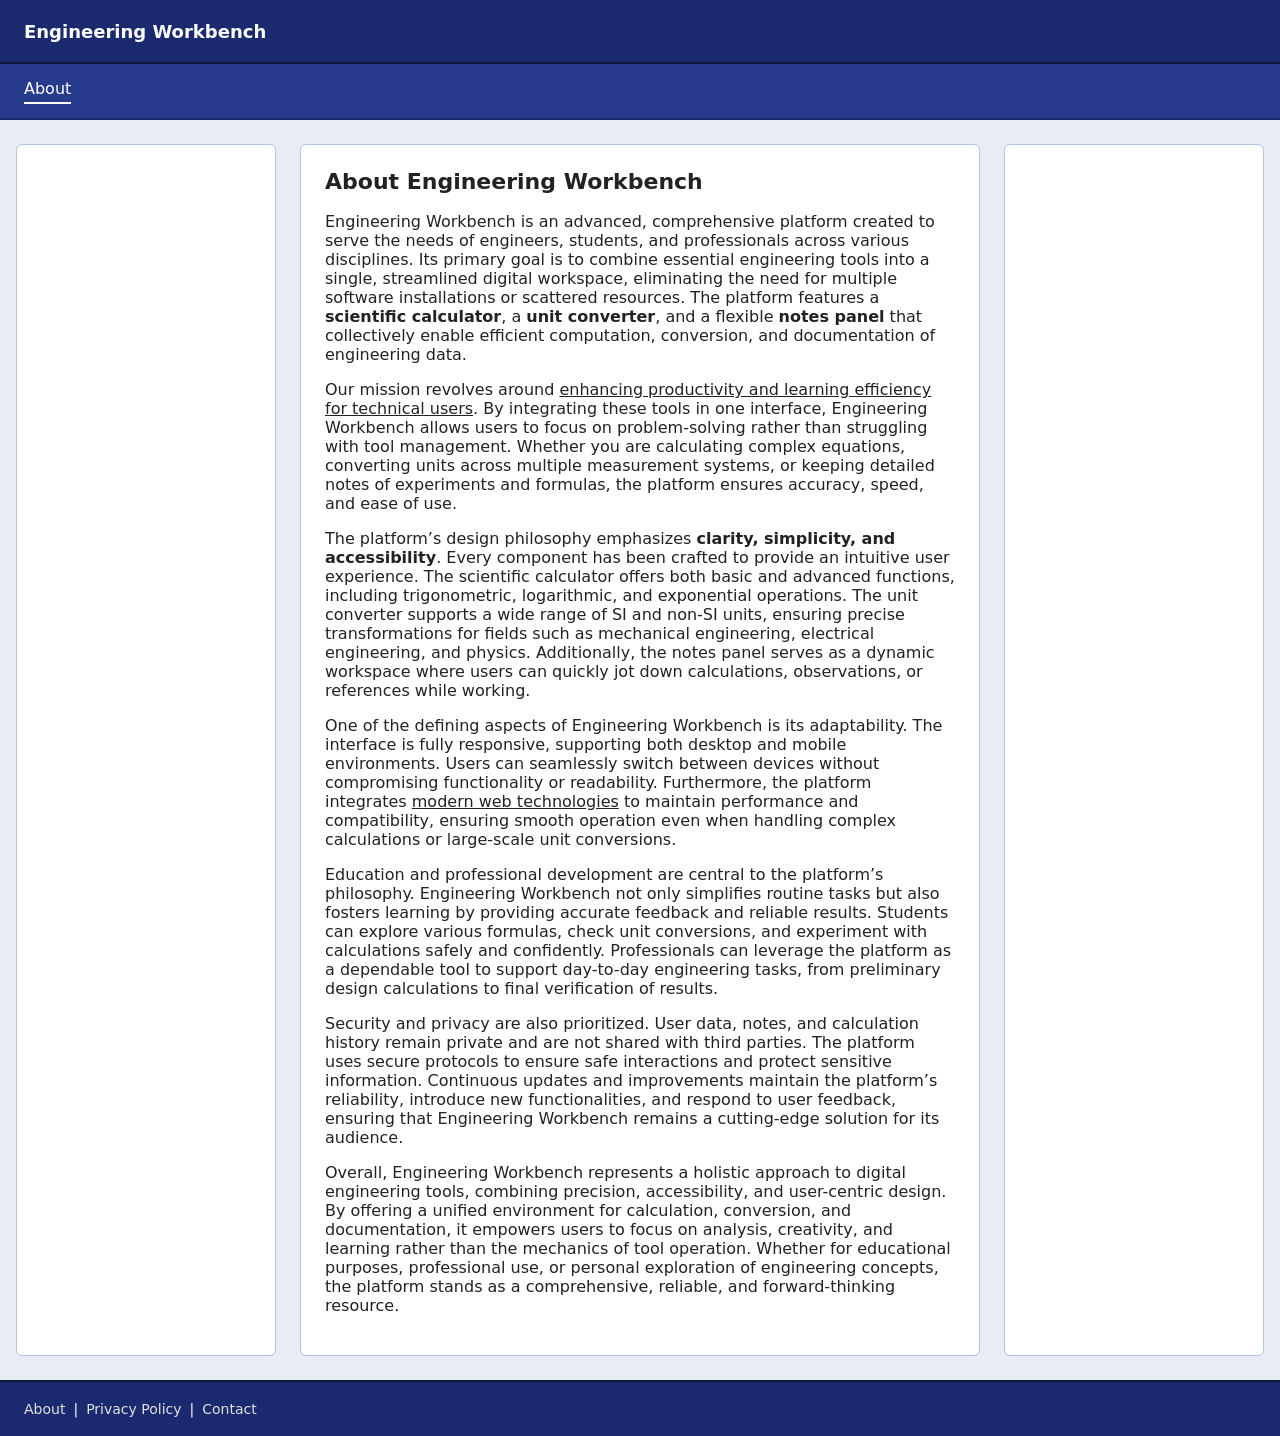
<file: about.html>
<!DOCTYPE html>
<html lang="en">
<head>
<!-- Google Analytics -->
<script async src="https://www.googletagmanager.com/gtag/js?id=G-1VBV3J3DVG"></script>
<script>
  window.dataLayer = window.dataLayer || [];
  function gtag(){dataLayer.push(arguments);}
  gtag('js', new Date());
  gtag('config', 'G-1VBV3J3DVG');
  
  function trackPage(path, title) {
    gtag('event', 'page_view', {
      page_path: path,
      page_title: title
    });
  }
</script>
<meta charset="UTF-8">
<title>About - Engineering Workbench</title>
<meta name="viewport" content="width=device-width, initial-scale=1.0">
<link rel="stylesheet" href="css/style.css">
</head>

<body>
<header class="site-header">
  <div class="header-inner">
    <div class="logo">Engineering Workbench</div>
  </div>
</header>

<nav class="site-nav">
  <div class="nav-inner">
    <span class="nav-link active">About</span>
  </div>
</nav>

<main class="site-main">
  <div class="main-layout">
    <aside class="sidebar left-sidebar"></aside>

    <section class="main-container">
      <h1>About Engineering Workbench</h1>
      <p>
        Engineering Workbench is an advanced, comprehensive platform created to serve the needs of engineers, students, and professionals across various disciplines. Its primary goal is to combine essential engineering tools into a single, streamlined digital workspace, eliminating the need for multiple software installations or scattered resources. The platform features a <b>scientific calculator</b>, a <b>unit converter</b>, and a flexible <b>notes panel</b> that collectively enable efficient computation, conversion, and documentation of engineering data.
      </p>
      <p>
        Our mission revolves around <u>enhancing productivity and learning efficiency for technical users</u>. By integrating these tools in one interface, Engineering Workbench allows users to focus on problem-solving rather than struggling with tool management. Whether you are calculating complex equations, converting units across multiple measurement systems, or keeping detailed notes of experiments and formulas, the platform ensures accuracy, speed, and ease of use.
      </p>
      <p>
        The platform’s design philosophy emphasizes <b>clarity, simplicity, and accessibility</b>. Every component has been crafted to provide an intuitive user experience. The scientific calculator offers both basic and advanced functions, including trigonometric, logarithmic, and exponential operations. The unit converter supports a wide range of SI and non-SI units, ensuring precise transformations for fields such as mechanical engineering, electrical engineering, and physics. Additionally, the notes panel serves as a dynamic workspace where users can quickly jot down calculations, observations, or references while working.
      </p>
      <p>
        One of the defining aspects of Engineering Workbench is its adaptability. The interface is fully responsive, supporting both desktop and mobile environments. Users can seamlessly switch between devices without compromising functionality or readability. Furthermore, the platform integrates <u>modern web technologies</u> to maintain performance and compatibility, ensuring smooth operation even when handling complex calculations or large-scale unit conversions.
      </p>
      <p>
        Education and professional development are central to the platform’s philosophy. Engineering Workbench not only simplifies routine tasks but also fosters learning by providing accurate feedback and reliable results. Students can explore various formulas, check unit conversions, and experiment with calculations safely and confidently. Professionals can leverage the platform as a dependable tool to support day-to-day engineering tasks, from preliminary design calculations to final verification of results.
      </p>
      <p>
        Security and privacy are also prioritized. User data, notes, and calculation history remain private and are not shared with third parties. The platform uses secure protocols to ensure safe interactions and protect sensitive information. Continuous updates and improvements maintain the platform’s reliability, introduce new functionalities, and respond to user feedback, ensuring that Engineering Workbench remains a cutting-edge solution for its audience.
      </p>
      <p>
        Overall, Engineering Workbench represents a holistic approach to digital engineering tools, combining precision, accessibility, and user-centric design. By offering a unified environment for calculation, conversion, and documentation, it empowers users to focus on analysis, creativity, and learning rather than the mechanics of tool operation. Whether for educational purposes, professional use, or personal exploration of engineering concepts, the platform stands as a comprehensive, reliable, and forward-thinking resource.
      </p>
    </section>

    <aside class="sidebar right-sidebar"></aside>
  </div>
</main>

<footer class="site-footer">
  <div class="footer-inner">
    <a href="/about.html">About</a> | 
    <a href="/privacy.html">Privacy Policy</a> | 
    <a href="/contact.html">Contact</a>
  </div>
</footer>
</body>
</html>
</file>
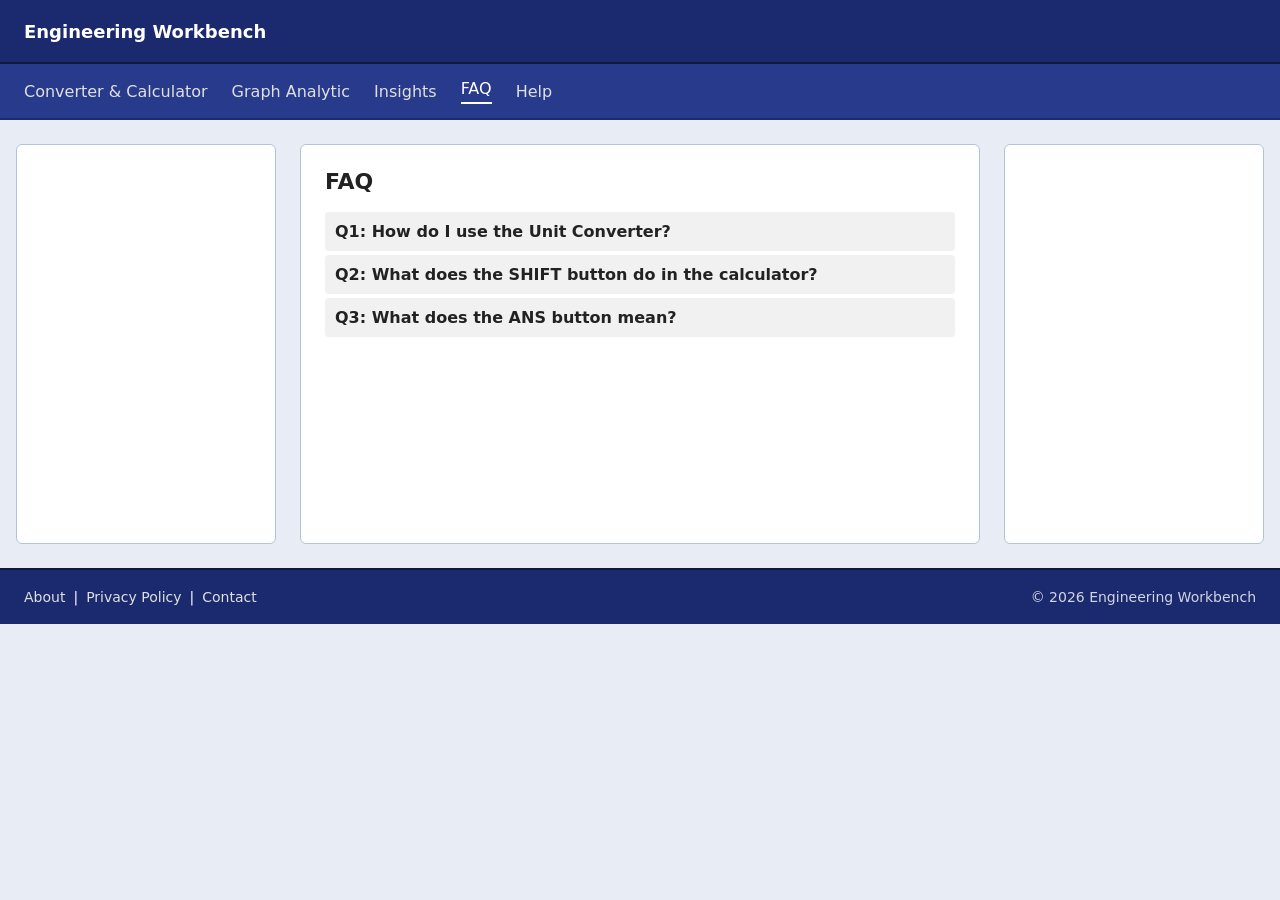
<file: faq.html>
<!DOCTYPE html>
<html lang="en">
<head>
<meta charset="UTF-8">
<title>FAQ - Engineering Workbench</title>
<meta name="viewport" content="width=device-width, initial-scale=1.0">
<link rel="stylesheet" href="css/style.css">

<style>
.faq-question {
  cursor: pointer;
  padding: 10px;
  background: #f1f1f1;
  margin-bottom: 4px;
  border-radius: 4px;
  font-weight: bold;
}

.faq-answer {
  display: none;
  padding: 10px;
  border-left: 3px solid #ff3b3b;
  margin-bottom: 12px;
  background: #fafafa;
  line-height: 1.5;
}
</style>

<script>
function toggleFAQ(index) {
  const ans = document.getElementById('faq-answer-' + index);
  ans.style.display = ans.style.display === 'block' ? 'none' : 'block';
}
</script>
</head>

<body>
<header class="site-header">
  <div class="header-inner">
    <div class="logo">Engineering Workbench</div>
  </div>
</header>

<nav class="site-nav">
  <div class="nav-inner">
    <a href="/index.html" class="nav-link">Converter & Calculator</a>
    <a href="/GraphAnalytic.html" class="nav-link">Graph Analytic</a>
    <a href="/insights.html" class="nav-link">Insights</a>
    <a href="/faq.html" class="nav-link active">FAQ</a>
    <a href="/help.html" class="nav-link">Help</a>
  </div>
</nav>

<main class="site-main">
  <div class="main-layout">

    <aside class="sidebar left-sidebar"></aside>

    <section class="main-container">
      <h1>FAQ</h1>

      <div class="faq-list">

        <div class="faq-question" onclick="toggleFAQ(1)">
          Q1: How do I use the Unit Converter?
        </div>
        <div class="faq-answer" id="faq-answer-1">
          <p>
          Using the Unit Converter in the Engineering Workbench is designed to be intuitive and user-friendly, allowing engineers, students, and hobbyists to quickly convert between various units of measurement without confusion. To begin, enter a numeric value into the input field at the top of the converter interface. This is the value that you wish to convert from one unit to another. Next, select the <strong>from unit</strong> in the dropdown menu to specify the current measurement system or scale your value is in, such as meters, kilograms, or degrees Celsius. Then, select the <strong>to unit</strong> from the corresponding dropdown, which represents the target unit for conversion. Once both selections are made, click the <strong>Convert</strong> button. The system will process the input according to the predefined conversion formulas, taking into account any special cases, and display the converted result in the output area below the button. This method ensures accuracy and prevents manual calculation errors that often occur when converting units by hand, especially for complex or less common units. Additionally, repeated conversions can be performed without refreshing the page, and the interface clearly highlights the input and output fields to avoid confusion, making it suitable for both learning and professional applications. By providing a seamless interaction and precise results, the Unit Converter serves as a reliable tool for all types of engineering and scientific work.
          </p>
        </div>

        <div class="faq-question" onclick="toggleFAQ(2)">
          Q2: What does the SHIFT button do in the calculator?
        </div>
        <div class="faq-answer" id="faq-answer-2">
          <p>
          The SHIFT button in the Scientific Calculator is a toggle function that allows users to access secondary operations of certain keys. Many scientific calculators, including this one, include buttons that perform multiple functions depending on the mode, and SHIFT serves as the key to switch between the primary and secondary functions. For example, the keys labeled “sin,” “cos,” and “tan” by default calculate the standard trigonometric sine, cosine, and tangent functions. When the SHIFT button is activated, these same keys will instead calculate their inverse counterparts, namely arcsine, arccosine, and arctangent, which are essential for solving engineering problems that involve angles and rotations. The SHIFT button also works for other keys that have multiple uses, such as logarithmic, exponential, and power functions, enabling advanced calculations without requiring additional buttons, thus saving space and improving the interface’s clarity. Once the SHIFT mode is activated, it remains active until the user presses it again or performs an operation that automatically deactivates it. The feature is particularly useful for students and professionals who need to perform both forward and inverse calculations in a rapid sequence, allowing efficient switching between mathematical operations while keeping the workflow consistent and minimizing errors.
          </p>
        </div>

        <div class="faq-question" onclick="toggleFAQ(3)">
          Q3: What does the ANS button mean?
        </div>
        <div class="faq-answer" id="faq-answer-3">
          <p>
          The ANS button stands for “Answer” and is a standard feature in most scientific calculators, including the Engineering Workbench calculator. Its primary purpose is to allow users to reuse the result of the most recent calculation in a new expression without manually retyping the value. This functionality is especially valuable when performing sequential calculations, where the outcome of one calculation becomes the input for the next. For example, if you first compute a complex expression such as 2^3 + 5, the result, 13, is automatically stored in the ANS memory. You can then press the ANS button in your next calculation, such as multiplying it by another number, without typing 13 again. This reduces the likelihood of input errors, speeds up calculation workflows, and enhances productivity, particularly in engineering and scientific contexts where multi-step calculations are common. The ANS feature also supports more advanced expressions that involve functions, parentheses, and mixed operations, providing seamless integration with other buttons and functions on the calculator. In essence, the ANS button is a convenient memory tool that ensures accuracy, efficiency, and ease of use when handling continuous or iterative calculations.
          </p>
        </div>

      </div>

    </section>

    <aside class="sidebar right-sidebar"></aside>

  </div>
</main>

<footer class="site-footer">
  <div class="footer-inner">
    <a href="/about.html">About</a> | 
    <a href="/privacy.html">Privacy Policy</a> | 
    <a href="/contact.html">Contact</a>
    <span style="margin-left:auto; opacity:0.8;">
      © 2026 Engineering Workbench
    </span>
  </div>
</footer>

</body>
</html>
</file>
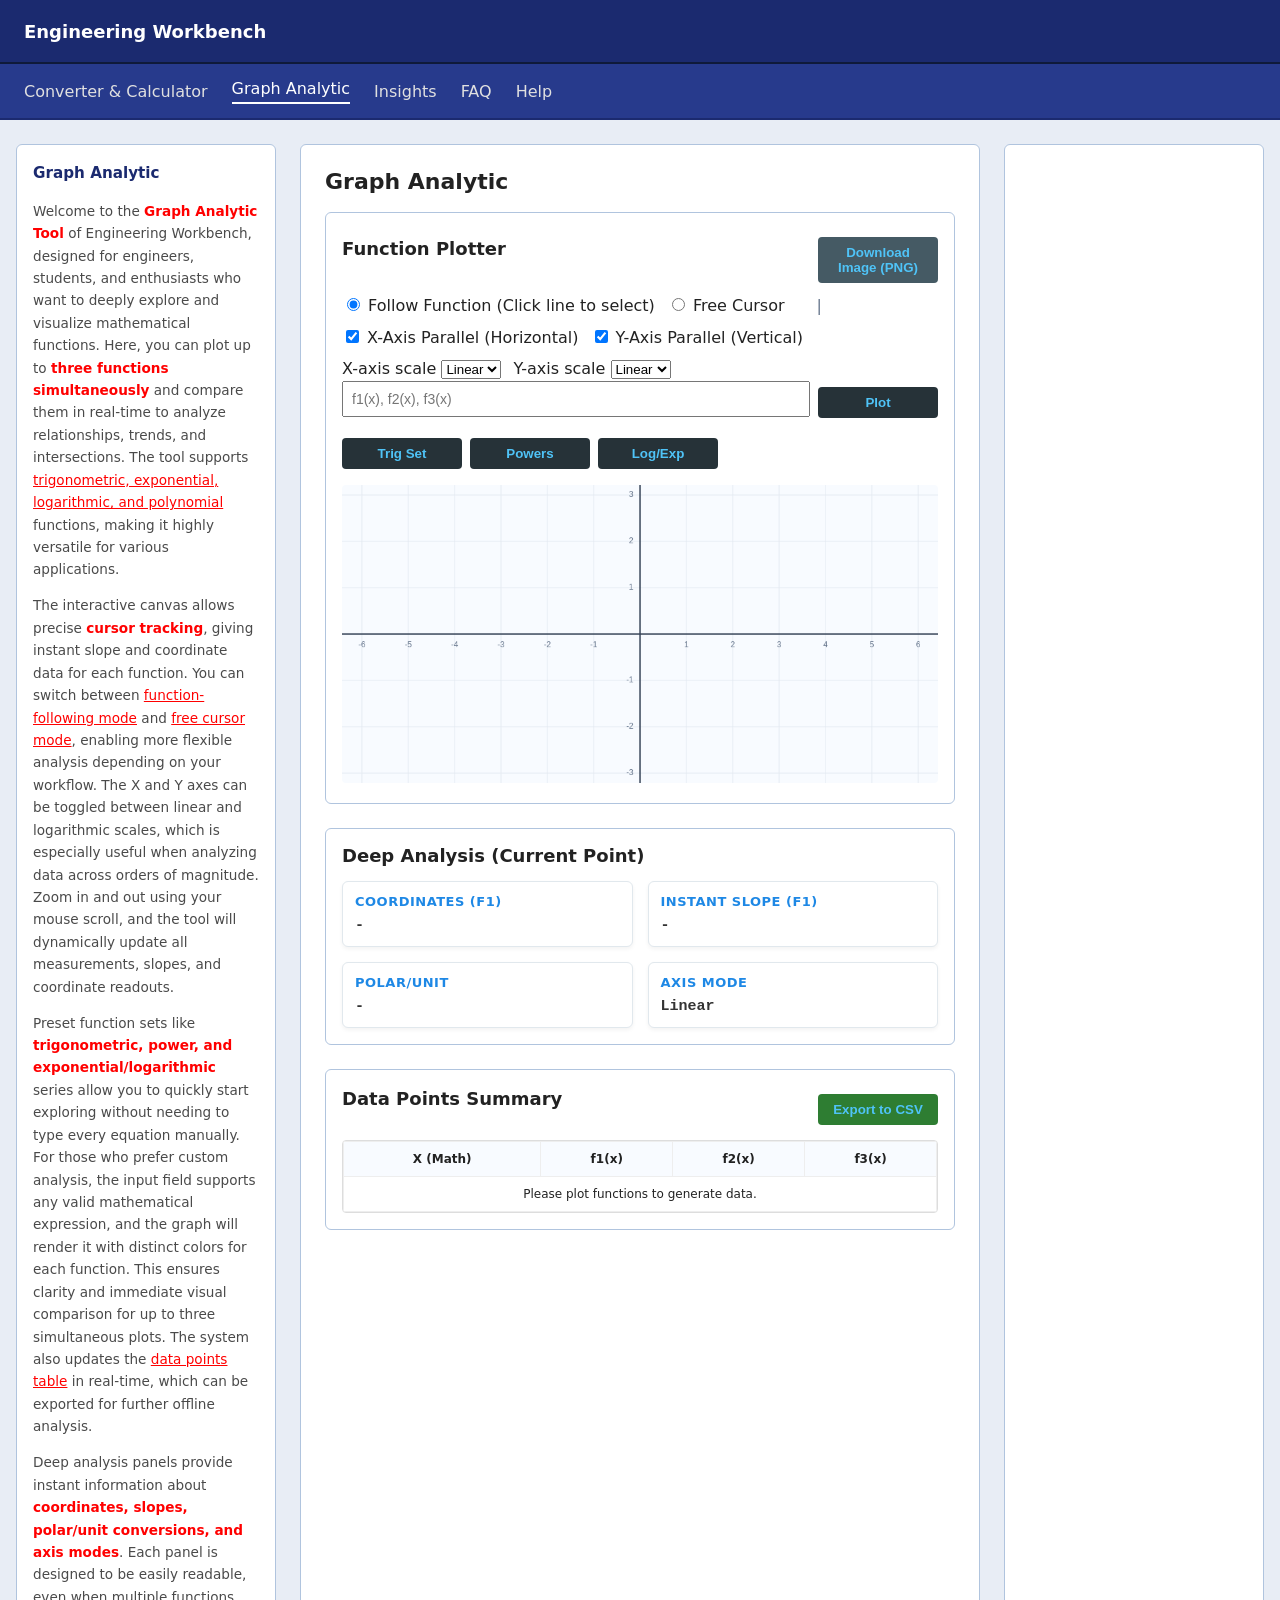
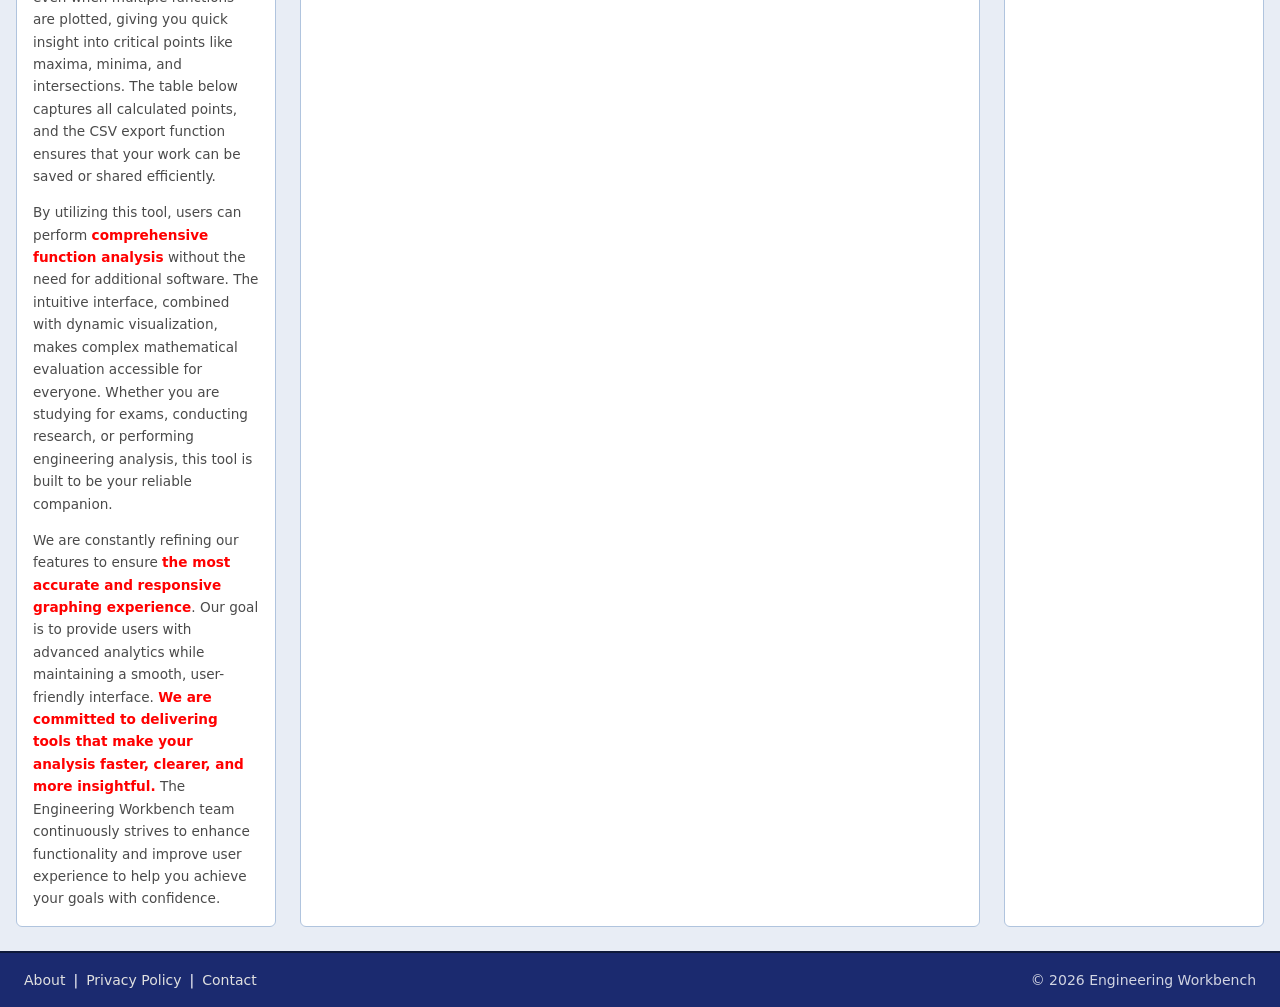
<file: GraphAnalytic.html>
<!DOCTYPE html>
<html lang="en">
<head>
<script async src="https://www.googletagmanager.com/gtag/js?id=G-1VBV3J3DVG"></script>
<script>
  window.dataLayer = window.dataLayer || [];
  function gtag(){dataLayer.push(arguments);}
  gtag('js', new Date());
  gtag('config', 'G-1VBV3J3DVG');
</script>

<meta charset="UTF-8">
<title>Graph Analytic | Engineering Workbench</title>
<meta name="viewport" content="width=device-width, initial-scale=1.0">
<link rel="stylesheet" href="css/style.css">
<style>
  /* 추가 분석 UI 스타일링 */
  .analysis-grid { display: grid; grid-template-columns: repeat(auto-fit, minmax(200px, 1fr)); gap: 15px; margin-top: 10px; }
  .analysis-card { padding: 12px; border: 1px solid #e1e8ed; border-radius: 6px; background: #ffffff; box-shadow: 0 2px 4px rgba(0,0,0,0.05); }
  .analysis-card h4 { margin: 0 0 8px 0; font-size: 13px; color: #1e88e5; text-transform: uppercase; letter-spacing: 0.5px; }
  .analysis-card div { font-family: 'Courier New', monospace; font-weight: bold; font-size: 15px; color: #333; }
  
  .data-table-container { margin-top: 15px; max-height: 250px; overflow-y: auto; border: 1px solid #ddd; border-radius: 4px; }
  table { width: 100%; border-collapse: collapse; font-size: 12px; }
  th, td { border: 1px solid #eee; padding: 10px; text-align: center; }
  th { background: #f8fbff; position: sticky; top: 0; z-index: 10; }
  
  .action-bar { display: flex; gap: 10px; margin-bottom: 15px; }
  .btn-save { background-color: #455a64 !important; }
  .btn-csv { background-color: #2e7d32 !important; }
</style>
</head>

<body>

<header class="site-header">
  <div class="header-inner">
    <div class="logo">Engineering Workbench</div>
  </div>
</header>

<nav class="site-nav">
  <div class="nav-inner">
    <a href="/index.html" class="nav-link">Converter & Calculator</a>
    <a href="/GraphAnalytic.html" class="nav-link active">Graph Analytic</a>
    <a href="/insights.html" class="nav-link">Insights</a>
    <a href="/faq.html" class="nav-link">FAQ</a>
    <a href="/help.html" class="nav-link">Help</a>
  </div>
</nav>

<main class="site-main">
  <div class="main-layout">

    <aside class="sidebar left-sidebar">
      <div class="sidebar-text">
        <h3>Graph Analytic</h3>
        <p>
          Welcome to the <span style="color:red; font-weight:bold;">Graph Analytic Tool</span> of Engineering Workbench, designed for engineers, students, and enthusiasts who want to deeply explore and visualize mathematical functions. Here, you can plot up to <span style="color:red; font-weight:bold;">three functions simultaneously</span> and compare them in real-time to analyze relationships, trends, and intersections. The tool supports <span style="text-decoration:underline; color:red;">trigonometric, exponential, logarithmic, and polynomial</span> functions, making it highly versatile for various applications.
        </p>
        <p>
          The interactive canvas allows precise <span style="color:red; font-weight:bold;">cursor tracking</span>, giving instant slope and coordinate data for each function. You can switch between <span style="text-decoration:underline; color:red;">function-following mode</span> and <span style="text-decoration:underline; color:red;">free cursor mode</span>, enabling more flexible analysis depending on your workflow. The X and Y axes can be toggled between linear and logarithmic scales, which is especially useful when analyzing data across orders of magnitude. Zoom in and out using your mouse scroll, and the tool will dynamically update all measurements, slopes, and coordinate readouts.
        </p>
        <p>
          Preset function sets like <span style="color:red; font-weight:bold;">trigonometric, power, and exponential/logarithmic</span> series allow you to quickly start exploring without needing to type every equation manually. For those who prefer custom analysis, the input field supports any valid mathematical expression, and the graph will render it with distinct colors for each function. This ensures clarity and immediate visual comparison for up to three simultaneous plots. The system also updates the <span style="text-decoration:underline; color:red;">data points table</span> in real-time, which can be exported for further offline analysis.
        </p>
        <p>
          Deep analysis panels provide instant information about <span style="color:red; font-weight:bold;">coordinates, slopes, polar/unit conversions, and axis modes</span>. Each panel is designed to be easily readable, even when multiple functions are plotted, giving you quick insight into critical points like maxima, minima, and intersections. The table below captures all calculated points, and the CSV export function ensures that your work can be saved or shared efficiently. 
        </p>
        <p>
          By utilizing this tool, users can perform <span style="color:red; font-weight:bold;">comprehensive function analysis</span> without the need for additional software. The intuitive interface, combined with dynamic visualization, makes complex mathematical evaluation accessible for everyone. Whether you are studying for exams, conducting research, or performing engineering analysis, this tool is built to be your reliable companion. 
        </p>
        <p>
          We are constantly refining our features to ensure <span style="color:red; font-weight:bold;">the most accurate and responsive graphing experience</span>. Our goal is to provide users with advanced analytics while maintaining a smooth, user-friendly interface. <span style="color:red; font-weight:bold;">We are committed to delivering tools that make your analysis faster, clearer, and more insightful.</span> The Engineering Workbench team continuously strives to enhance functionality and improve user experience to help you achieve your goals with confidence.
        </p>
      </div>
    </aside>

    <section class="main-container">
      <h1>Graph Analytic</h1>

      <section class="tool-panel">
        <div style="display:flex; justify-content:space-between; align-items:center; margin-bottom:10px;">
          <h2>Function Plotter</h2>
          <button class="convert-btn btn-save" id="saveImgBtn">Download Image (PNG)</button>
        </div>
        
        <div style="margin-top:12px; display:flex; gap:12px; align-items:center; flex-wrap: wrap;">
          <label><input type="radio" name="cursorMode" value="follow" checked> Follow Function (Click line to select)</label>
          <label><input type="radio" name="cursorMode" value="free"> Free Cursor</label>
          <span style="margin-left: 20px; color: #64748b;">|</span>
          <label><input type="checkbox" id="showXLine" checked> X-Axis Parallel (Horizontal)</label>
          <label><input type="checkbox" id="showYLine" checked> Y-Axis Parallel (Vertical)</label>
        </div>

        <div style="margin-top:12px; display:flex; gap:12px; align-items:center;">
          <label>X-axis scale
            <select id="xScale">
              <option value="linear">Linear</option>
              <option value="log">Log</option>
            </select>
          </label>
          <label>Y-axis scale
            <select id="yScale">
              <option value="linear">Linear</option>
              <option value="log">Log</option>
            </select>
          </label>
        </div>

        <div class="convert-input">
          <input type="text" id="functionInput" placeholder="f1(x), f2(x), f3(x)" />
          <button class="convert-btn" id="plotBtn">Plot</button>
        </div>

        <div style="display:flex; gap:8px; margin-top:12px; flex-wrap:wrap;">
          <button class="convert-btn preset" data-fn="sin(x), cos(x), sin(x)/x">Trig Set</button>
          <button class="convert-btn preset" data-fn="x, x^2, x^3">Powers</button>
          <button class="convert-btn preset" data-fn="exp(-x), ln(x), 1/x">Log/Exp</button>
        </div>

        <canvas id="graphCanvas" width="900" height="450" style="margin-top:16px; width:100%; background:#f8fbff; border-radius:4px; cursor: crosshair;"></canvas>
      </section>

      <section class="tool-panel" style="margin-top:24px;">
        <h2>Deep Analysis (Current Point)</h2>
        <div id="analysisOutput">
           <div class="analysis-grid">
              <div class="analysis-card"><h4>Coordinates (f1)</h4><div id="val-coord">-</div></div>
              <div class="analysis-card"><h4>Instant Slope (f1)</h4><div id="val-slope">-</div></div>
              <div class="analysis-card"><h4>Polar/Unit</h4><div id="val-unit">-</div></div>
              <div class="analysis-card"><h4>Axis Mode</h4><div id="val-axis">Linear</div></div>
           </div>
        </div>
      </section>

      <section class="tool-panel" style="margin-top:24px;">
        <div style="display:flex; justify-content:space-between; align-items:center; margin-bottom:10px;">
          <h2>Data Points Summary</h2>
          <button class="convert-btn btn-csv" id="exportCsvBtn">Export to CSV</button>
        </div>
        <div class="data-table-container">
          <table id="dataTable">
            <thead>
              <tr>
                <th>X (Math)</th>
                <th>f1(x)</th>
                <th>f2(x)</th>
                <th>f3(x)</th>
              </tr>
            </thead>
            <tbody>
              <tr><td colspan="4">Please plot functions to generate data.</td></tr>
            </tbody>
          </table>
        </div>
      </section>
    </section>

    <aside class="sidebar right-sidebar"></aside>
  </div>
</main>

<footer class="site-footer">
  <div class="footer-inner">
    <a href="/about.html">About</a> | <a href="/privacy.html">Privacy Policy</a> | <a href="/contact.html">Contact</a>
    <span style="margin-left:auto; opacity:0.8;">© 2026 Engineering Workbench</span>
  </div>
</footer>

<script src="js/graph.js"></script>
</body>
</html>
</file>
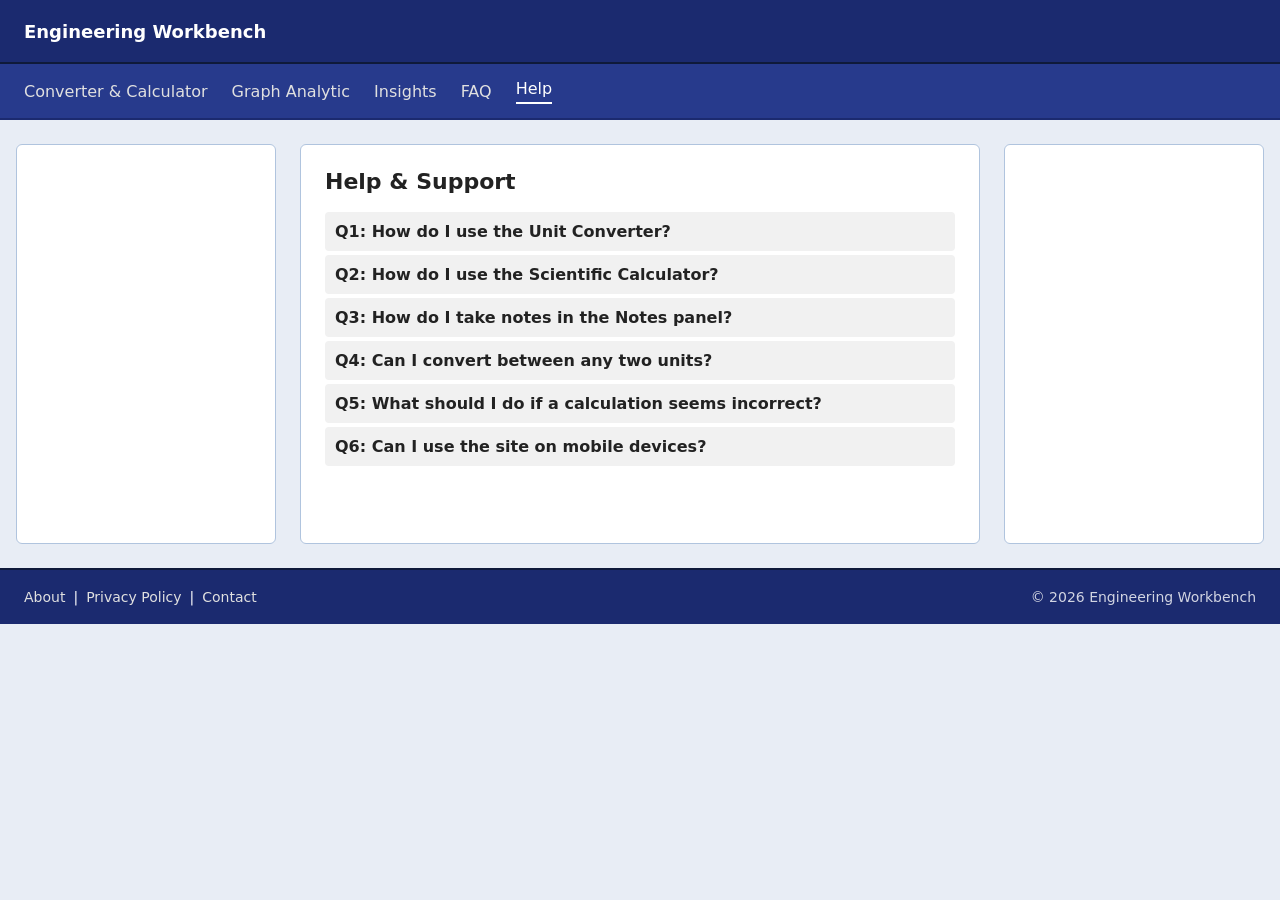
<file: help.html>
<!DOCTYPE html>
<html lang="en">
<head>
<meta charset="UTF-8">
<title>Help - Engineering Workbench</title>
<meta name="viewport" content="width=device-width, initial-scale=1.0">
<link rel="stylesheet" href="css/style.css">

<style>
.help-question {
  cursor: pointer;
  padding: 10px;
  background: #f1f1f1;
  margin-bottom: 4px;
  border-radius: 4px;
  font-weight: bold;
}

.help-answer {
  display: none;
  padding: 12px;
  border-left: 3px solid #ff3b3b;
  margin-bottom: 16px;
  background: #fafafa;
  line-height: 1.5;
}

.help-answer b { color: #ff3b3b; }
.help-answer u { text-decoration: underline; }
</style>

<script>
function toggleHelp(index) {
  const ans = document.getElementById('help-answer-' + index);
  ans.style.display = ans.style.display === 'block' ? 'none' : 'block';
}
</script>
</head>

<body>
<header class="site-header">
  <div class="header-inner">
    <div class="logo">Engineering Workbench</div>
  </div>
</header>

<nav class="site-nav">
  <div class="nav-inner">
    <a href="/index.html" class="nav-link">Converter & Calculator</a>
    <a href="/GraphAnalytic.html" class="nav-link">Graph Analytic</a>
    <a href="/insights.html" class="nav-link">Insights</a>
    <a href="/faq.html" class="nav-link">FAQ</a>
    <a href="/help.html" class="nav-link active">Help</a>
  </div>
</nav>

<main class="site-main">
  <div class="main-layout">

    <aside class="sidebar left-sidebar"></aside>

    <section class="main-container">
      <h1>Help & Support</h1>

      <div class="help-list">

        <!-- Question 1 -->
        <div class="help-question" onclick="toggleHelp(1)">
          Q1: How do I use the Unit Converter?
        </div>
        <div class="help-answer" id="help-answer-1">
          <p>
          To use the <b>Unit Converter</b>, first enter the numeric value you want to convert into the input field. Next, select the unit you are converting <u>from</u> and the unit you are converting <u>to</u> using the dropdown menus. Once your selections are made, click the <b>Convert</b> button. The result will display below, showing the converted value in the selected unit.
          </p>
          <p>
          <u>Note that some conversions may require attention to decimal precision.</u> For example, converting large lengths or tiny masses can result in values with many decimal places. The converter is designed to handle a wide range of units accurately for engineering purposes.
          </p>
        </div>

        <!-- Question 2 -->
        <div class="help-question" onclick="toggleHelp(2)">
          Q2: How do I use the Scientific Calculator?
        </div>
        <div class="help-answer" id="help-answer-2">
          <p>
          The <b>Scientific Calculator</b> allows you to perform both basic arithmetic and advanced functions such as trigonometry, logarithms, and exponents. Enter numbers using the on-screen buttons or your keyboard. Use the function keys for operations like <b>sin</b>, <b>cos</b>, <b>tan</b>, <b>log</b>, and <b>ln</b>. Press the equal button "=" to get the result.
          </p>
          <p>
          <u>Be aware of the angle mode indicator</u> at the top-left of the display. You can toggle between DEG (degrees) and RAD (radians) to match your calculations. Using the correct angle mode is essential for accurate trigonometric results.
          </p>
        </div>

        <!-- Question 3 -->
        <div class="help-question" onclick="toggleHelp(3)">
          Q3: How do I take notes in the Notes panel?
        </div>
        <div class="help-answer" id="help-answer-3">
          <p>
          The <b>Notes panel</b> on the right-hand side allows you to jot down important calculations, reminders, or unit conversions. Click inside the text area and type freely. You can resize the box vertically to fit more content. <u>This panel is designed to store temporary notes for your current session.</u>
          </p>
          <p>
          Remember that notes are not automatically saved to your device. You can copy content if you want to keep it for later reference. The Notes panel is intended to complement the calculator and converter for an efficient workflow.
          </p>
        </div>

        <!-- Question 4 -->
        <div class="help-question" onclick="toggleHelp(4)">
          Q4: Can I convert between any two units?
        </div>
        <div class="help-answer" id="help-answer-4">
          <p>
          The converter supports a wide range of engineering units, including length, mass, temperature, and more. You can convert between most standard units within each category. <u>However, conversions between unrelated categories (e.g., length to mass) are not supported.</u>
          </p>
          <p>
          Ensure that the "from" and "to" units are in the same category to get accurate results. If a unit is missing or unavailable, it may be outside the current supported set, and you can suggest additional units for future updates.
          </p>
        </div>

        <!-- Question 5 -->
        <div class="help-question" onclick="toggleHelp(5)">
          Q5: What should I do if a calculation seems incorrect?
        </div>
        <div class="help-answer" id="help-answer-5">
          <p>
          If a result appears incorrect, double-check the input values and the selected units or functions. <b>Misaligned units or incorrect angle modes</b> can lead to unexpected outcomes. <u>Always verify your selections before interpreting the result.</u>
          </p>
          <p>
          Additionally, check that you are using the proper function buttons and that no unintended keys were pressed. The calculator is designed for accuracy, but human error in input is the most common source of incorrect calculations.
          </p>
        </div>

        <!-- Question 6 -->
        <div class="help-question" onclick="toggleHelp(6)">
          Q6: Can I use the site on mobile devices?
        </div>
        <div class="help-answer" id="help-answer-6">
          <p>
          Yes, the Engineering Workbench is fully responsive and can be accessed on smartphones and tablets. <b>All calculator and converter functions</b> adapt to smaller screens, allowing you to perform calculations on the go. <u>Navigation menus collapse appropriately</u> to optimize space, and input fields remain user-friendly.
          </p>
          <p>
          For best performance, use the latest mobile browser versions. Some very old browsers may have limitations in rendering the grid layouts or JavaScript-based interactive elements.
          </p>
        </div>

      </div>
    </section>

    <aside class="sidebar right-sidebar"></aside>

  </div>
</main>

<footer class="site-footer">
  <div class="footer-inner">
    <a href="/about.html">About</a> | 
    <a href="/privacy.html">Privacy Policy</a> | 
    <a href="/contact.html">Contact</a>
    <span style="margin-left:auto; opacity:0.8;">
      © 2026 Engineering Workbench
    </span>
  </div>
</footer>

</body>
</html>
</file>
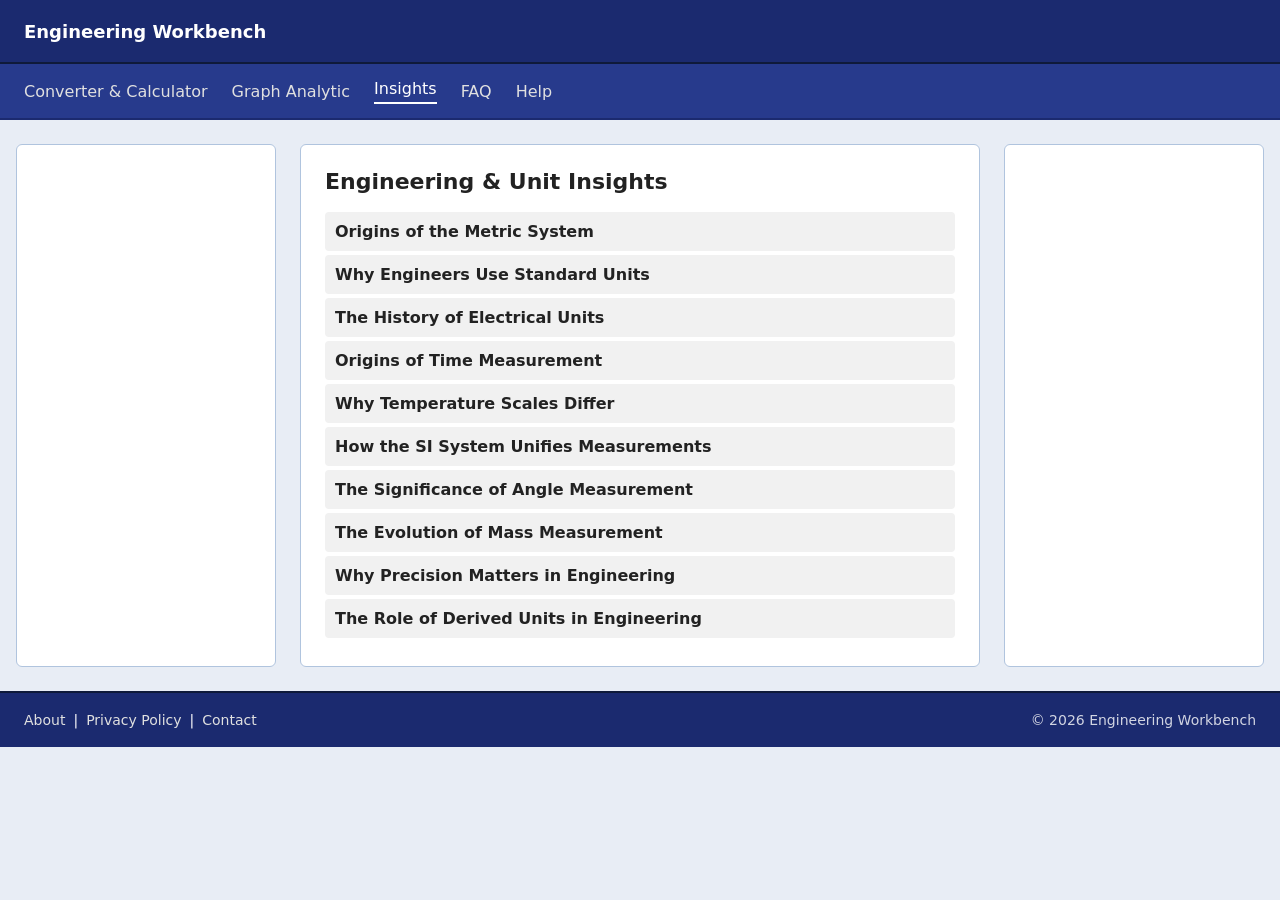
<file: insights.html>
<!DOCTYPE html>
<html lang="en">
<head>
<!-- Google Analytics -->
<script async src="https://www.googletagmanager.com/gtag/js?id=G-1VBV3J3DVG"></script>
<script>
  window.dataLayer = window.dataLayer || [];
  function gtag(){dataLayer.push(arguments);}
  gtag('js', new Date());
  gtag('config', 'G-1VBV3J3DVG');
  
  function trackPage(path, title) {
    gtag('event', 'page_view', {
      page_path: path,
      page_title: title
    });
  }
</script>
<meta charset="UTF-8">
<title>Insights - Engineering Workbench</title>
<meta name="viewport" content="width=device-width, initial-scale=1.0">
<link rel="stylesheet" href="css/style.css">

<style>
.insight-question {
  cursor: pointer;
  padding: 10px;
  background: #f1f1f1;
  margin-bottom: 4px;
  border-radius: 4px;
  font-weight: bold;
}

.insight-answer {
  display: none;
  padding: 12px;
  border-left: 3px solid #ff3b3b;
  margin-bottom: 16px;
  background: #fafafa;
  line-height: 1.6;
}

.insight-answer b { color: #ff3b3b; }
.insight-answer u { text-decoration: underline; }
</style>

<script>
function toggleInsight(index) {
  const ans = document.getElementById('insight-answer-' + index);
  ans.style.display = ans.style.display === 'block' ? 'none' : 'block';
}
</script>
</head>

<body>
<header class="site-header">
  <div class="header-inner">
    <div class="logo">Engineering Workbench</div>
  </div>
</header>

<nav class="site-nav">
  <div class="nav-inner">
    <a href="/index.html" class="nav-link">Converter & Calculator</a>
    <a href="/GraphAnalytic.html" class="nav-link">Graph Analytic</a>
    <a href="/insights.html" class="nav-link active">Insights</a>
    <a href="/faq.html" class="nav-link">FAQ</a>
    <a href="/help.html" class="nav-link">Help</a>
  </div>
</nav>

<main class="site-main">
  <div class="main-layout">

    <aside class="sidebar left-sidebar"></aside>

    <section class="main-container">
      <h1>Engineering & Unit Insights</h1>

      <div class="insights-list">

        <!-- Topic 1 -->
        <div class="insight-question" onclick="toggleInsight(1)">
          Origins of the Metric System
        </div>
        <div class="insight-answer" id="insight-answer-1">
          <p>
          The <b>Metric System</b> was developed in late 18th century France as a standardized system of measurement. Prior to its creation, every region in Europe had its own set of units, leading to confusion in trade, science, and engineering. The French Revolution provided the political momentum needed to unify these units into a single, rational system based on decimal multiples. <u>This radical change enabled scientists and engineers to communicate measurements with consistency, improving accuracy and reproducibility in experiments.</u>
          </p>
          <p>
          Early metric units were defined using natural constants: for instance, the meter was originally one ten-millionth of the distance from the equator to the North Pole along a meridian. This grounding in nature ensured universality, removing the arbitrariness present in earlier measurement systems. Over time, the metric system has evolved into the modern International System of Units (SI), which forms the backbone of global scientific and engineering communication.
          </p>
        </div>

        <!-- Topic 2 -->
        <div class="insight-question" onclick="toggleInsight(2)">
          Why Engineers Use Standard Units
        </div>
        <div class="insight-answer" id="insight-answer-2">
          <p>
          Engineers rely on <b>standard units</b> to ensure that designs, calculations, and measurements are universally interpretable. Without standardization, even a simple measurement like length or mass could vary between regions or institutions, causing errors in construction, manufacturing, and scientific research. <u>Standard units provide a foundation for precise calculations and effective communication across disciplines.</u>
          </p>
          <p>
          For example, when an engineer in Germany specifies a beam length in meters, an engineer in Japan or the United States can understand and implement the specification accurately. This consistency is particularly critical in international projects, aerospace engineering, and multinational research collaborations, where small discrepancies can lead to major consequences. The adoption of SI units, in particular, has facilitated a global engineering language that is both practical and mathematically coherent.
          </p>
        </div>

        <!-- Topic 3 -->
        <div class="insight-question" onclick="toggleInsight(3)">
          The History of Electrical Units
        </div>
        <div class="insight-answer" id="insight-answer-3">
          <p>
          Electrical units, such as the <b>volt</b>, <b>ampere</b>, and <b>ohm</b>, were formalized in the 19th century as the study of electricity advanced. Before this standardization, scientists and inventors used local or device-specific scales, leading to confusion in experiments and measurements. <u>With the advent of telegraphy and later electrical grids, consistent units became essential to ensure interoperability and safety in electrical systems.</u>
          </p>
          <p>
          The work of pioneers such as André-Marie Ampère, Georg Ohm, and Alessandro Volta led to units being named after them, immortalizing their contributions. Standard electrical units allow engineers to calculate current, voltage, and resistance precisely, enabling the design of circuits and devices that function reliably. This historical development highlights how scientific advancement often drives the need for standardized measurement systems.
          </p>
        </div>

        <!-- Topic 4 -->
        <div class="insight-question" onclick="toggleInsight(4)">
          Origins of Time Measurement
        </div>
        <div class="insight-answer" id="insight-answer-4">
          <p>
          Time measurement has a long and fascinating history. Ancient civilizations used sundials and water clocks to divide the day into units. <b>Hours, minutes, and seconds</b> were formalized later to create a more precise framework. <u>This precision became crucial for navigation, astronomy, and eventually engineering applications where timing must be exact.</u>
          </p>
          <p>
          The mechanical clock, developed in medieval Europe, allowed for consistent measurement of time, while the invention of the pendulum clock by Christiaan Huygens in the 17th century drastically improved accuracy. Today, atomic clocks define the second based on the vibrations of cesium atoms, providing a universal standard that underpins GPS technology, telecommunications, and other engineering systems that rely on precise synchronization.
          </p>
        </div>

        <!-- Topic 5 -->
        <div class="insight-question" onclick="toggleInsight(5)">
          Why Temperature Scales Differ
        </div>
        <div class="insight-answer" id="insight-answer-5">
          <p>
          Temperature measurement evolved from early thermoscopes to modern standardized scales. <b>Celsius</b>, <b>Fahrenheit</b>, and <b>Kelvin</b> scales exist due to historical, geographical, and scientific reasons. <u>Scientists needed a consistent method to measure heat and energy transfer for experiments, while everyday life favored more familiar scales.</u>
          </p>
          <p>
          The Celsius scale, based on the freezing and boiling points of water, became popular in scientific communities due to its simplicity. Kelvin, the absolute scale, is used in physics and engineering because it starts at absolute zero, providing a direct link to thermodynamic principles. The coexistence of multiple scales requires careful unit conversion, highlighting why tools like the Engineering Workbench Unit Converter are critical for avoiding errors in calculations involving temperature.
          </p>
        </div>

        <!-- Topic 6 -->
        <div class="insight-question" onclick="toggleInsight(6)">
          How the SI System Unifies Measurements
        </div>
        <div class="insight-answer" id="insight-answer-6">
          <p>
          The <b>International System of Units (SI)</b> was developed to unify measurements across countries, disciplines, and industries. By providing a coherent set of base units—meter, kilogram, second, ampere, kelvin, mole, and candela—SI allows engineers and scientists to work with clarity and precision. <u>Without such a system, global collaboration and replication of experiments would be extremely difficult.</u>
          </p>
          <p>
          SI units are interrelated through well-defined physical constants, ensuring consistency in derived units like joules, watts, and pascals. This interconnectedness simplifies calculations in mechanics, thermodynamics, and electrical engineering, and minimizes errors caused by mismatched unit systems. It is also essential for industries that rely on international standards, such as aerospace, automotive, and electronics.
          </p>
        </div>

        <!-- Topic 7 -->
        <div class="insight-question" onclick="toggleInsight(7)">
          The Significance of Angle Measurement
        </div>
        <div class="insight-answer" id="insight-answer-7">
          <p>
          Angle measurement is fundamental in engineering and physics, particularly in mechanics, optics, and electrical systems. Degrees, radians, and gradians provide different ways to express angles, each with its advantages. <u>Radians are often preferred in mathematical formulas because they directly relate an arc length to a circle’s radius, simplifying calculations.</u>
          </p>
          <p>
          Historically, degrees were used for practical navigation and surveying. Today, engineers must understand conversions between units to maintain precision across contexts. Tools that toggle between DEG and RAD, like the calculator in Engineering Workbench, allow seamless application of formulas without manual conversion, which improves efficiency and reduces errors.
          </p>
        </div>

        <!-- Topic 8 -->
        <div class="insight-question" onclick="toggleInsight(8)">
          The Evolution of Mass Measurement
        </div>
        <div class="insight-answer" id="insight-answer-8">
          <p>
          Mass measurement has shifted from arbitrary weights to precise instruments and standards. Ancient merchants used balance scales with local reference weights, but discrepancies were common. <b>Modern mass measurement</b> relies on standardized kilograms, which were initially defined by a platinum-iridium prototype. <u>This uniformity ensures accuracy across scientific research, trade, and manufacturing.</u>
          </p>
          <p>
          The definition of the kilogram has recently been redefined using the Planck constant, moving away from a physical artifact to a constant of nature. This change represents the intersection of physics, metrology, and engineering, highlighting the importance of universal standards. Engineers rely on this consistency to ensure that material properties, machine tolerances, and chemical quantities are precise and reproducible.
          </p>
        </div>

        <!-- Topic 9 -->
        <div class="insight-question" onclick="toggleInsight(9)">
          Why Precision Matters in Engineering
        </div>
        <div class="insight-answer" id="insight-answer-9">
          <p>
          Precision in measurement underpins the reliability, safety, and functionality of engineered systems. Small errors in measurement can propagate, leading to structural failures, malfunctioning electronics, or inaccurate scientific results. <b>Engineers adopt precise units</b> and standardized procedures to mitigate these risks. <u>Consistent measurement ensures that designs behave as intended under varying conditions and scales.</u>
          </p>
          <p>
          Tools such as calibrated instruments, digital converters, and standardized unit systems help maintain precision. Awareness of tolerance, uncertainty, and error propagation is crucial in fields like civil engineering, aerospace, and electronics. By systematically applying precise measurements, engineers can optimize performance, reduce waste, and ensure safety.
          </p>
        </div>

        <!-- Topic 10 -->
        <div class="insight-question" onclick="toggleInsight(10)">
          The Role of Derived Units in Engineering
        </div>
        <div class="insight-answer" id="insight-answer-10">
          <p>
          Derived units, such as newtons, joules, and pascals, are essential in engineering calculations because they combine base units to express complex physical phenomena. <b>For example, a newton</b> represents a force and is derived from kilograms, meters, and seconds. <u>These units allow engineers to calculate forces, energy, pressure, and other quantities in a standardized, comprehensible way.</u>
          </p>
          <p>
          Understanding derived units is critical when designing mechanical systems, analyzing fluid dynamics, or performing electrical calculations. Using consistent derived units prevents miscalculations and ensures interoperability between components. The Engineering Workbench highlights these units in its converters and calculators to facilitate learning, experimentation, and professional engineering work.
          </p>
        </div>

      </div>
    </section>

    <aside class="sidebar right-sidebar"></aside>

  </div>
</main>

<footer class="site-footer">
  <div class="footer-inner">
    <a href="/about.html">About</a> | 
    <a href="/privacy.html">Privacy Policy</a> | 
    <a href="/contact.html">Contact</a>
    <span style="margin-left:auto; opacity:0.8;">
      © 2026 Engineering Workbench
    </span>
  </div>
</footer>

</body>
</html>
</file>
<file: css/style.css>
/* ===============================
   Base
================================ */
* {
  box-sizing: border-box;
}

body {
  margin: 0;
  font-family: system-ui, -apple-system, Segoe UI, Roboto, sans-serif;
  color: #222;
  background-color: #e8edf5; /* 전체 배경 밝은 블루톤 */
}

/* ===============================
   Header
================================ */
.site-header {
  height: 64px;
  width: 100%;
  background: #1b2a6f; /* 모던 딥 블루 */
  color: #ffffff;
  border-bottom: 2px solid #0f1a3a;
}

.header-inner {
  height: 100%;
  max-width: 1600px;
  margin: 0 auto;
  padding: 0 24px;
  display: flex;
  align-items: center;
}

.logo {
  font-size: 18px;
  font-weight: 600;
  color: #ffffff;
}

/* ===============================
   Navigation
================================ */
.site-nav {
  height: 56px;
  width: 100%;
  background: #273a8c; /* 헤더보다 밝은 블루 */
  border-bottom: 2px solid #1b2a6f;
}

.nav-inner {
  height: 100%;
  max-width: 1600px;
  margin: 0 auto;
  padding: 0 24px;
  display: flex;
  align-items: center;
  gap: 24px;
}

.nav-link {
  text-decoration: none;
  color: #e0e0e0;
  font-weight: 500;
}

.nav-link.active {
  color: #ffffff;
  border-bottom: 2px solid #ffffff;
  padding-bottom: 4px;
}

/* ===============================
   Main Layout
================================ */
.site-main {
  width: 100%;
  padding: 24px 0;
}

.main-layout {
  max-width: 1800px;
  margin: 0 auto;
  padding: 0 16px;
  display: grid;
  grid-template-columns: 260px minmax(0, 1fr) 260px;
  gap: 24px;
  background-color: #e8edf5; /* 전체 배경 밝은 블루톤 */
}

/* ===============================
   Workbench Layout
================================ */
.workbench {
  display: grid;
  grid-template-columns: minmax(0, 2fr) 1fr;
  gap: 24px;
}

/* ===============================
   Left Stack (Converter + Calc)
================================ */
.tool-stack {
  display: grid;
  grid-template-rows: auto auto;
  gap: 24px;
}

.tool-panel {
  border: 1.5px solid #b0c4de; /* 세련된 연한 블루 경계선 */
  border-radius: 6px;
  padding: 16px;
  background: #ffffff;
}

.tool-panel h2 {
  margin-top: 0;
  font-size: 18px;
}

/* ===============================
   Left Sidebar Text
================================ */
.left-sidebar {
  padding: 16px;
}

.left-sidebar .sidebar-text {
  font-size: 0.85rem;
  line-height: 1.65;
  color: #4a4a4a;
}

.left-sidebar .sidebar-text h3 {
  margin-top: 0;
  margin-bottom: 12px;
  font-size: 0.95rem;
  font-weight: 600;
  color: #1b2a6f; /* 헤더 톤과 맞춤 */
}

.left-sidebar .sidebar-text p {
  margin-bottom: 12px;
}

.left-sidebar .sidebar-text p:last-child {
  margin-bottom: 0;
}

/* 살짝 강조되는 마지막 문단용 */
.left-sidebar .sidebar-text p em {
  font-style: normal;
  color: #1b2a6f;
  font-weight: 500;
}

/* ===============================
   Converter Layout
================================ */
.converter-layout {
  display: grid;
  grid-template-columns: 220px minmax(0, 1fr);
  gap: 16px;
}

/* ===============================
   Parameter List
================================ */
.converter-params {
  border: 1.5px solid #b0c4de;
  border-radius: 6px;
  overflow-y: auto;
  max-height: 320px;
}

.converter-params button {
  width: 100%;
  padding: 10px 12px;
  border: none;
  background: #fff;
  border-bottom: 1px solid #eee;
  text-align: left;
  font-size: 14px;
  cursor: pointer;
}

.converter-params button:hover {
  background: #f5f5f5;
}

.converter-params button.active {
  background: #dbe9fc; /* 선택된 버튼 밝은 블루 */
  font-weight: 600;
}

/* ===============================
   Conversion Area
================================ */
.converter-work {
  display: flex;
  flex-direction: column;
  gap: 12px;
}

.convert-input {
  display: flex;
  gap: 8px;
  align-items: center;
}

.convert-input input {
  flex: 1;
  padding: 8px;
  font-size: 14px;
}

.unit-selection {
  display: flex;
  gap: 8px;
  align-items: center;
}

.unit-selection select {
  flex: 1;
  padding: 6px;
  font-size: 14px;
}

.arrow {
  font-weight: bold;
}

.convert-btn {
  margin-top: 8px;
  width: 120px;
  padding: 8px;
  font-weight: 600;
  cursor: pointer;
  border-radius: 4px;
  background: #263238;
  color: #4fc3f7;
  border: none;
  transition: background 0.1s;
}

.convert-btn:hover {
  background: #37474f;
}

.convert-result {
  border-top: 1.5px solid #b0c4de;
  padding-top: 12px;
}

.result-label {
  font-size: 13px;
  color: #666;
}

.result-value {
  font-size: 20px;
  font-weight: 600;
}

/* ===============================
   Scientific Calculator
================================ */
#calculator {
  background: #212121;
  border-radius: 12px;
  padding: 14px;
  font-family: "Segoe UI", Consolas, monospace;
  color: #ffffff;
}

.calc-history {
  min-height: 70px;
  margin-bottom: 8px;
  padding: 6px 8px;
  background: #111;
  border-radius: 6px;
  color: #9aa0a6;
  font-size: 12px;
  line-height: 1.4;
  overflow: hidden;
}

.calc-history div {
  white-space: nowrap;
  overflow: hidden;
  text-overflow: ellipsis;
}

.calc-display {
  position: relative;
  background: #000;
  border-radius: 6px;
  padding: 10px;
  margin-bottom: 10px;
}

#calc-input {
  width: 100%;
  background: transparent;
  border: none;
  outline: none;
  color: #00ff9c;
  font-size: 24px;
  text-align: right;
}

.angle-mode {
  position: absolute;
  top: 6px;
  left: 8px;
  font-size: 11px;
  font-weight: bold;
  color: #ff3b3b;
}

.calc-buttons {
  display: grid;
  grid-template-columns: repeat(5, 1fr);
  gap: 6px;
}

.calc-buttons button {
  height: 42px;
  background: #2b2b2b;
  border: none;
  border-radius: 6px;
  color: #e8eaed;
  font-size: 14px;
  cursor: pointer;
  transition: background 0.1s, transform 0.05s;
}

.calc-buttons button:hover {
  background: #3a3a3a;
}

.calc-buttons button:active {
  transform: translateY(1px);
}

.calc-buttons button[data-key="sin"],
.calc-buttons button[data-key="cos"],
.calc-buttons button[data-key="tan"],
.calc-buttons button[data-key="log"],
.calc-buttons button[data-key="ln"],
.calc-buttons button[data-key="√"],
.calc-buttons button[data-key="pow"],
.calc-buttons button[data-key="x2"] {
  background: #1565c0; /* 기능키 블루 계열 */
  color: #ffffff;
}

.calc-buttons button[data-key="+"],
.calc-buttons button[data-key="-"],
.calc-buttons button[data-key="*"],
.calc-buttons button[data-key="/"] {
  background: #0d47a1; /* 연산키 진한 블루 */
  color: #ffeb3b;
}

.calc-buttons button[data-key="C"] {
  background: #5c1a1a;
  color: #ff8a80;
}

.calc-buttons button[data-key="DEL"] {
  background: #4a2b0f;
  color: #ffcc80;
}

.calc-buttons button.equal {
  background: #00695c;
  color: #ffffff;
  font-weight: bold;
}

.calc-buttons button.zero {
  grid-column: span 2;
}

/* ===============================
   Memo Panel
================================ */
.memo-panel {
  border: 1.5px solid #b0c4de;
  border-radius: 6px;
  padding: 16px;
  background: #ffffff;
  display: flex;
  flex-direction: column;
}

.memo-panel h2 {
  margin-top: 0;
  font-size: 18px;
}

.memo {
  flex: 1;
  resize: vertical;
  border: 1px solid #ccc;
  border-radius: 4px;
  padding: 8px;
  font-family: inherit;
  font-size: 14px;
}

/* ===============================
   Sidebar
================================ */
.sidebar {
  background: #ffffff;
  border: 1.5px solid #b0c4de;
  border-radius: 6px;
  min-height: 400px;
}

/* ===============================
   Main Container
================================ */
.main-container {
  background: #ffffff;
  border: 1.5px solid #b0c4de;
  border-radius: 6px;
  padding: 24px;
}

.main-container h1 {
  margin-top: 0;
  font-size: 22px;
}

/* ===============================
   Footer
================================ */
.site-footer {
  height: 56px;
  width: 100%;
  background: #1b2a6f; /* 헤더와 동일 톤 */
  color: #ffffff;
  border-top: 2px solid #0f1a3a;
}

.footer-inner {
  height: 100%;
  max-width: 1600px;
  margin: 0 auto;
  padding: 0 24px;
  display: flex;
  align-items: center;
  gap: 8px;
  font-size: 14px;
}

.site-footer a {
  text-decoration: none;
  color: #e0e0e0;
}

/* ===============================
   Insight / FAQ / HELP 페이지
   메인페이지 구조와 동일
================================ */
.page-container {
  display: grid;
  grid-template-columns: 260px minmax(0, 1fr) 260px;
  gap: 24px;
}

.page-content {
  background: #ffffff;
  border: 1.5px solid #b0c4de;
  border-radius: 6px;
  padding: 24px;
}

.page-sidebar {
  background: #ffffff;
  border: 1.5px solid #b0c4de;
  border-radius: 6px;
  min-height: 400px;
}

/* ===============================
   Responsive Layout
================================ */
@media (max-width: 1024px) {
  .main-layout {
    grid-template-columns: 1fr minmax(0, 1fr) 1fr;
    gap: 16px;
  }
}

@media (max-width: 768px) {
  .main-layout {
    grid-template-columns: 1fr;
    gap: 12px;
  }

  .left-sidebar,
  .right-sidebar {
    display: none;
  }

  .main-container {
    padding: 16px;
  }

  .workbench {
    grid-template-columns: 1fr;
    gap: 16px;
  }

  .tool-stack {
    grid-template-rows: auto auto;
    gap: 16px;
  }

  .converter-layout {
    grid-template-columns: 1fr;
    gap: 12px;
  }

  .unit-selection select,
  .convert-btn {
    width: 100%;
  }
}
</file>
